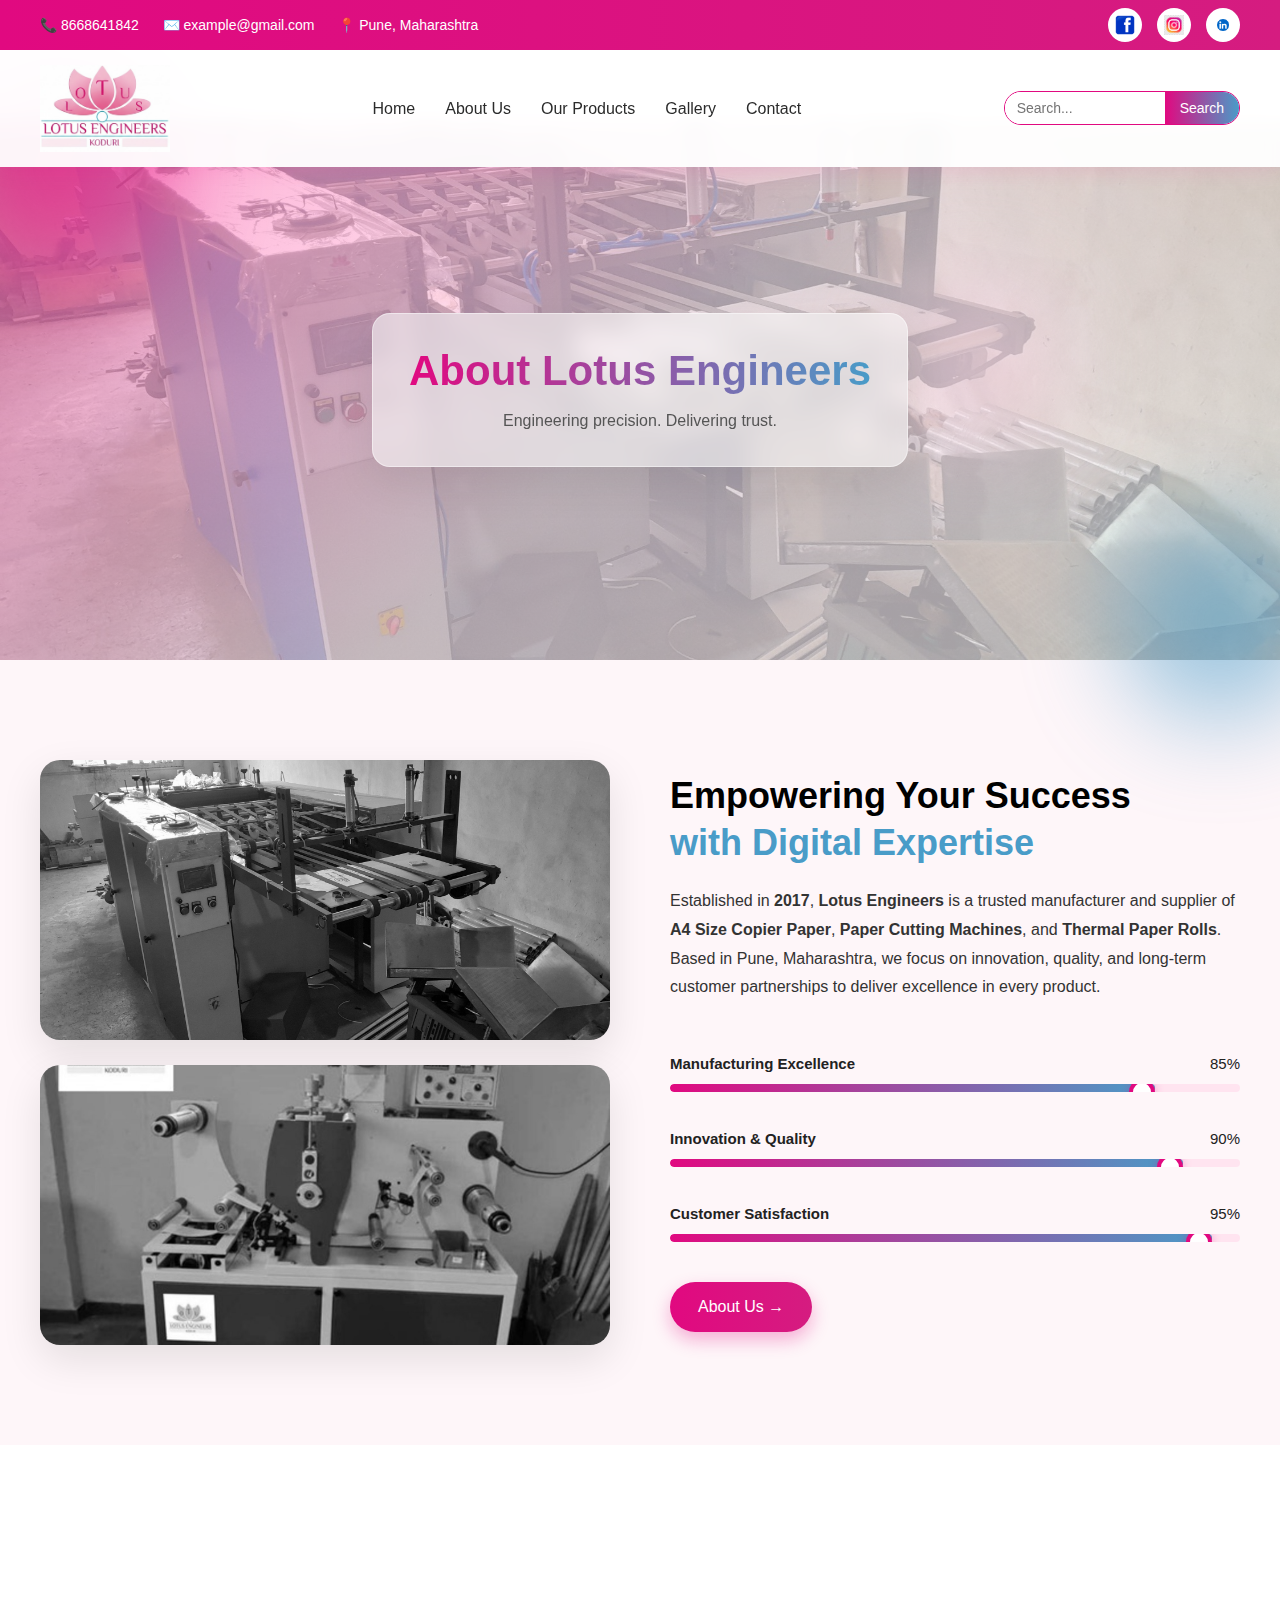
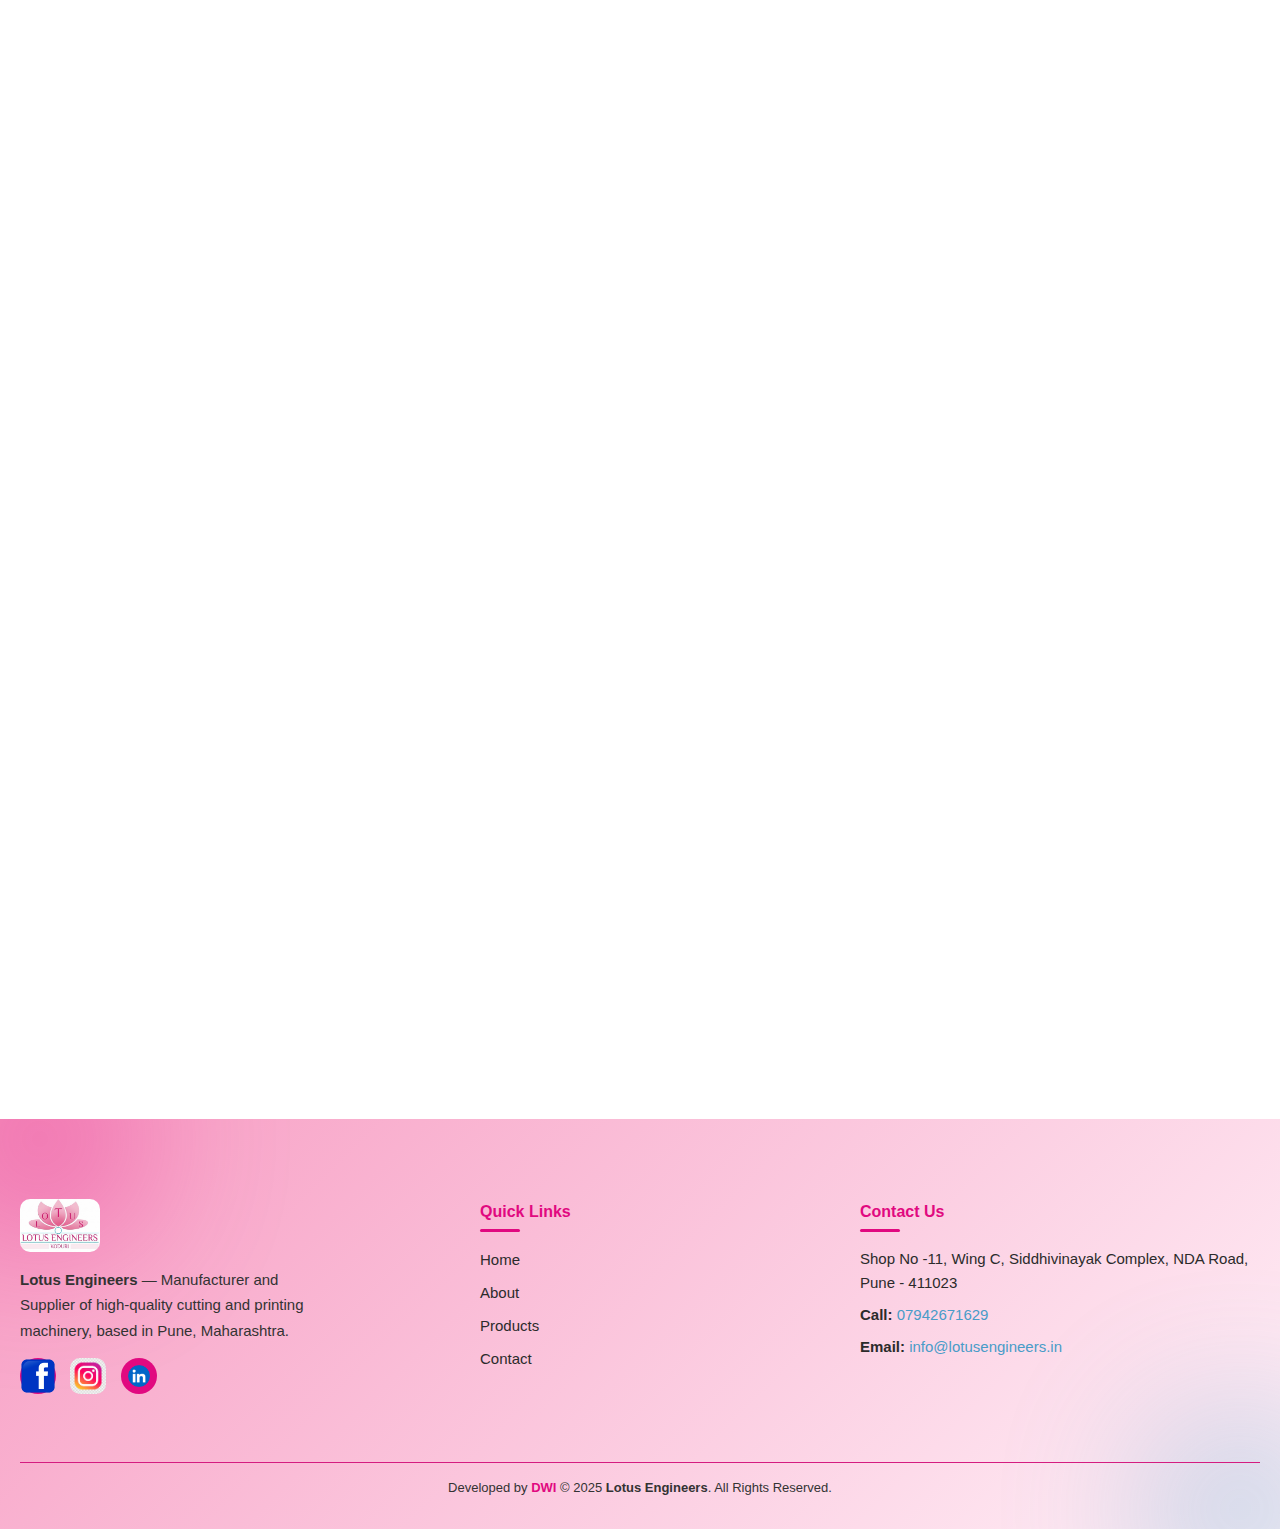
<file: about.html>
<!DOCTYPE html>
<html lang="en">
<head>
  <meta charset="UTF-8" />
  <meta name="viewport" content="width=device-width, initial-scale=1.0" />
  <title>About | Lotus Engineers</title>
  <link rel="stylesheet" href="about.css" />
  <link rel="stylesheet" href="navbar.css" />
  <link rel="stylesheet" href="footer.css" />
  <link rel="stylesheet" href="style.css" />
  <script src="navbar.js" defer></script>
</head>
<body>

  <section class="about-hero">
    <div class="hero-bg"></div>
    <div class="hero-bubbles">
      <span class="bubble b1"></span>
      <span class="bubble b2"></span>
      <span class="bubble b3"></span>
    </div>
    <div class="hero-inner glass reveal fade-up">
      <h1>About Lotus Engineers</h1>
      <p>Engineering precision. Delivering trust.</p>
    </div>
  </section>

    <!-- ===== About Us Section ===== -->
<section id="about" class="about">
  <div class="about-container">
    <!-- LEFT SIDE IMAGES -->
    <div class="about-left">
      <div class="img-top">
        <img src="images/product-jpeg (1).jpg"alt="Team Discussion" />
      </div>
      <div class="img-bottom">
        <img src="images/rotary-die-cutting-machine.jpg" alt="Business Meeting" />
      </div>
    </div>

    <!-- RIGHT SIDE CONTENT -->
    <div class="about-right">
      <h2>Empowering Your Success<br /><span>with Digital Expertise</span></h2>
      <p>
        Established in <strong>2017</strong>, <strong>Lotus Engineers</strong> is a trusted manufacturer and supplier of
        <strong>A4 Size Copier Paper</strong>, <strong>Paper Cutting Machines</strong>, and
        <strong>Thermal Paper Rolls</strong>. Based in Pune, Maharashtra, we focus on
        innovation, quality, and long-term customer partnerships to deliver excellence in
        every product.
      </p>

      <div class="progress-section">
        <div class="progress-item">
          <div class="label">
            <strong>Manufacturing Excellence</strong> <span>85%</span>
          </div>
          <div class="progress-bar">
            <div class="progress" style="width: 85%"></div>
          </div>
        </div>

        <div class="progress-item">
          <div class="label">
            <strong>Innovation & Quality</strong> <span>90%</span>
          </div>
          <div class="progress-bar">
            <div class="progress" style="width: 90%"></div>
          </div>
        </div>

        <div class="progress-item">
          <div class="label">
            <strong>Customer Satisfaction</strong> <span>95%</span>
          </div>
          <div class="progress-bar">
            <div class="progress" style="width: 95%"></div>
          </div>
        </div>
      </div>
      <a href="#about-us" class="btn-about">About Us →</a>
    </div>
  </div>
</section>

  <section class="mvv">
    <div class="section-wrap">
      <div class="cards">
        <div class="card glass reveal fade-right">
          <div class="icon">⚙️</div>
          <h3>Mission</h3>
          <p>We deliver modern, reliable solutions that elevate operational efficiency and long-term performance.</p>
        </div>
        <div class="card glass reveal fade-up">
          <div class="icon">🚀</div>
          <h3>Vision</h3>
          <p>To be a trusted engineering partner recognized for innovation, sustainable growth, and dependable service.</p>
        </div>
        <div class="card glass reveal fade-left">
          <div class="icon">🤝</div>
          <h3>Values</h3>
          <p>Integrity, craftsmanship, customer-first service, and continuous improvement guide everything we do.</p>
        </div>
        <div class="card glass reveal fade-left">
          <div class="icon">🔒</div>
          <h3>Quality</h3>
          <p>Certified standards, rigorous testing, and robust quality controls ensure assured performance and safety.</p>
        </div>
      </div>
    </div>
  </section>

  

  <section class="certifications">
    <div class="section-wrap">
      <h2 class="reveal fade-up">Certifications & Compliance</h2>
      <div class="cert-grid">
        <div class="cert glass reveal fade-right"><span>ISO 9001</span></div>
        <div class="cert glass reveal fade-up"><span>Make in India</span></div>
        <div class="cert glass reveal fade-up"><span>Safety Compliant</span></div>
        <div class="cert glass reveal fade-left"><span>PAN India Service</span></div>
        <div class="cert glass reveal fade-right"><span>GST NUMBER: 27AWTPK8597P1Z0</span></div>
        <div class="cert glass reveal fade-up"><span>Proprietor Legal Name: SATYANARAYANA KODURI</span></div>
        <div class="cert glass reveal fade-up"><span>Trade Name: LOTUS ENGINEERS</span></div>
        <div class="cert glass reveal fade-left"><span>Designation/Status: PROPRIETOR</span></div>
      </div>
    </div>
  </section>

 
  <section class="cta-final">
    <div class="cta-inner glass reveal fade-up">
      <h2>Why Work With Lotus Engineers</h2>
      <p>Premium engineering, on-time delivery, and dependable service nationwide.</p>
      <div class="cta-actions">
        <a href="contact.html" class="btn primary">Contact Us</a>
        <a href="#" class="btn secondary">Download Brochure</a>
      </div>
    </div>
  </section>

  <script>
    const els = document.querySelectorAll('.reveal');
    if ('IntersectionObserver' in window && els.length) {
      const io = new IntersectionObserver((entries) => {
        entries.forEach((e) => {
          if (e.isIntersecting) e.target.classList.add('in-view');
        });
      }, { threshold: 0.24 });
      els.forEach(el => io.observe(el));
    } else {
      els.forEach(el => el.classList.add('in-view'));
    }
  </script>
</body>
</html>
</file>
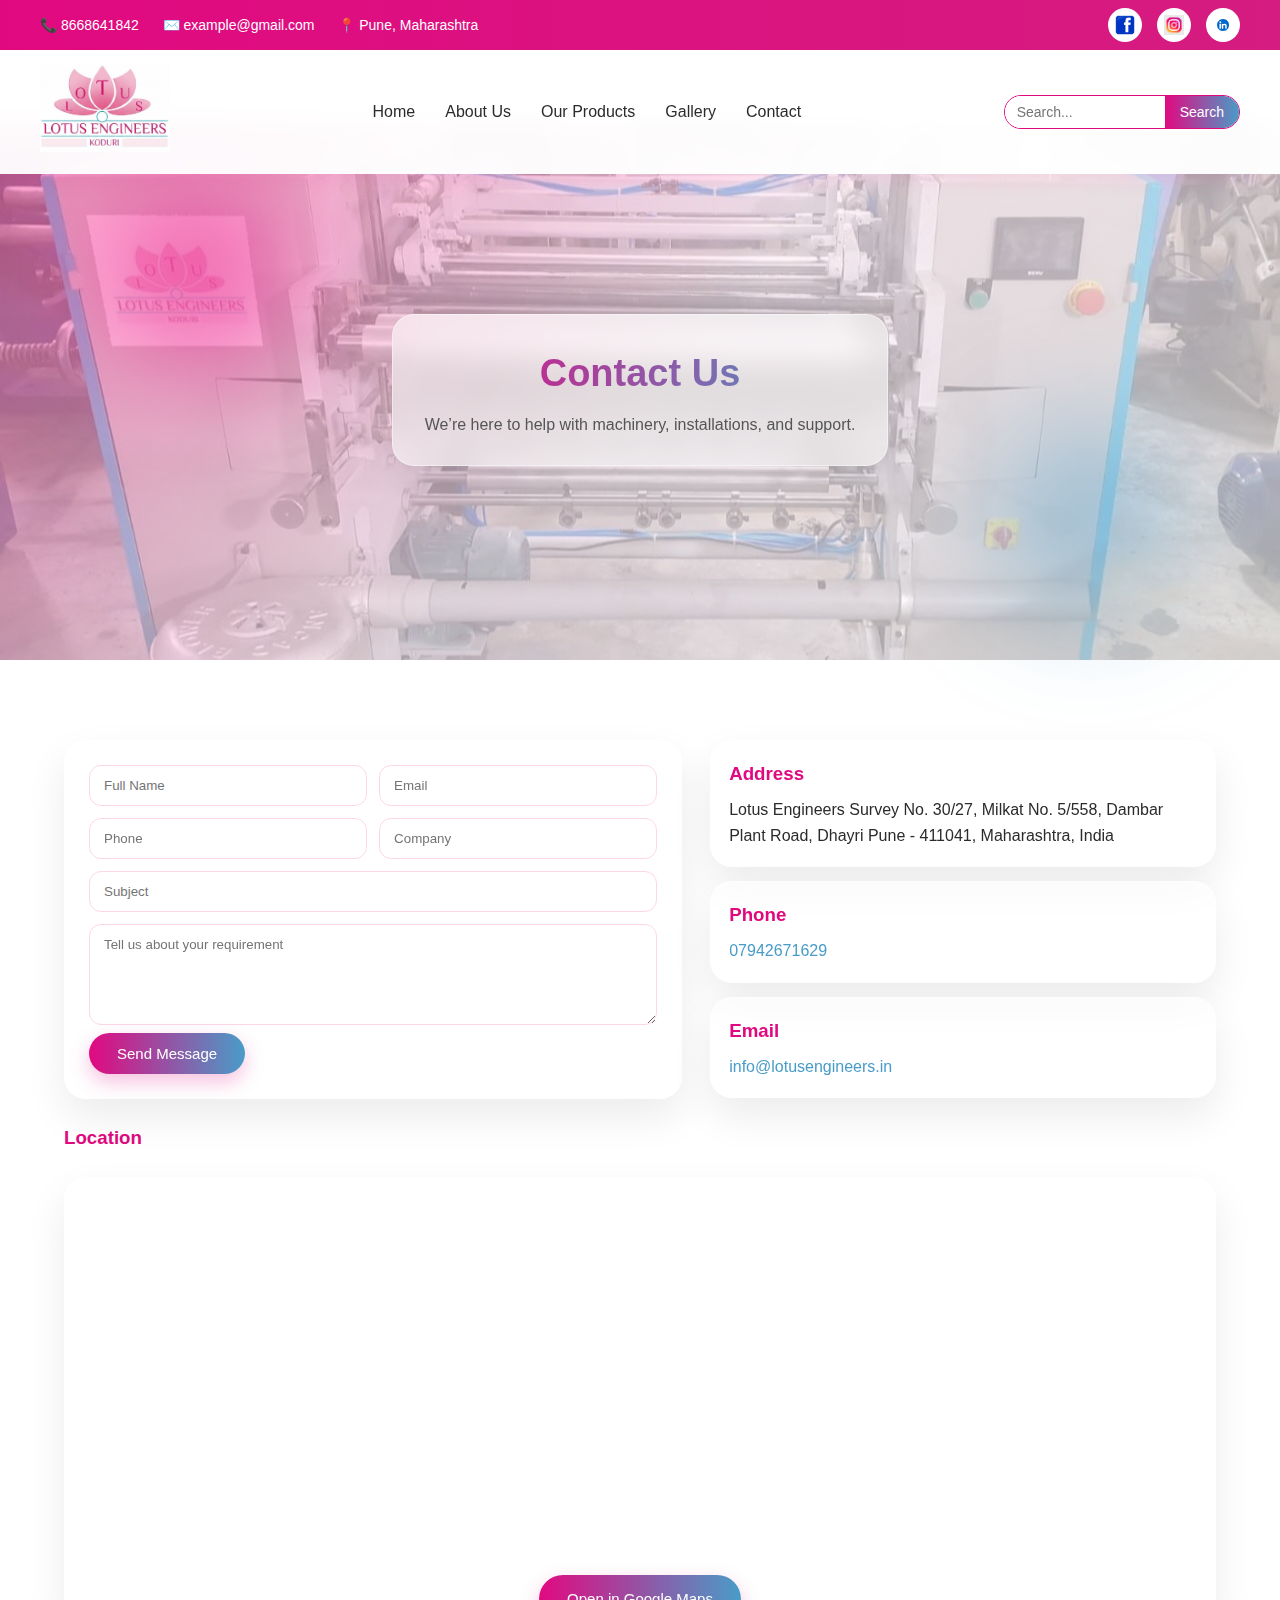
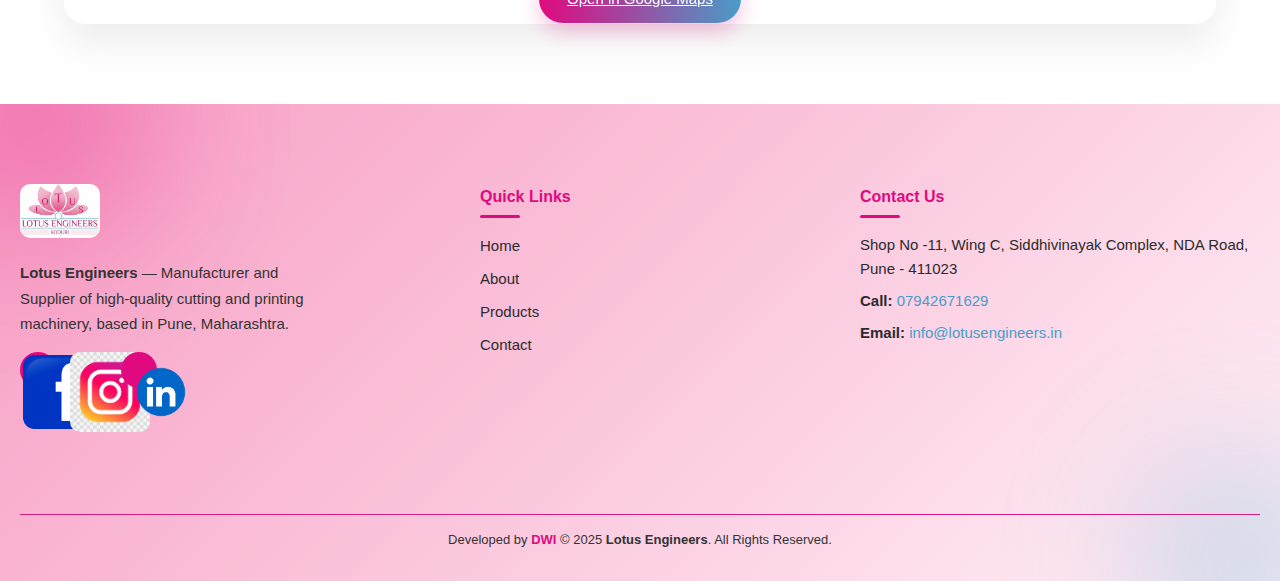
<file: contact.html>
<!DOCTYPE html>
<html lang="en">
<head>
  <meta charset="UTF-8" />
  <meta name="viewport" content="width=device-width, initial-scale=1.0" />
  <title>Contact | Lotus Engineers</title>
  <link rel="stylesheet" href="contact.css" />
  <link rel="stylesheet" href="navbar.css" />
  <link rel="stylesheet" href="footer.css" />
  <script src="navbar.js" defer></script>
</head>
<body>

  <section class="contact-hero">
    <div class="hero-inner glass">
      <h1>Contact Us</h1>
      <p>We’re here to help with machinery, installations, and support.</p>
    </div>
    <div class="bubbles">
      <span class="bubble b1"></span>
      <span class="bubble b2"></span>
    </div>
  </section>

  <section class="contact-main">
    <div class="wrap">
      <div class="grid">
        <div class="left glass">
          <form class="form" method="post" action="#">
            <div class="row">
              <input type="text" name="name" placeholder="Full Name" required />
              <input type="email" name="email" placeholder="Email" required />
            </div>
            <div class="row">
              <input type="tel" name="phone" placeholder="Phone" />
              <input type="text" name="company" placeholder="Company" />
            </div>
            <div class="field">
              <input type="text" name="subject" placeholder="Subject" />
            </div>
            <textarea name="message" rows="5" placeholder="Tell us about your requirement" required></textarea>
            <button class="btn primary" type="submit">Send Message</button>
          </form>
        </div>
        <div class="right">
          <div class="info glass">
            <h3>Address</h3>
            <p>Lotus Engineers Survey No. 30/27, Milkat No. 5/558, Dambar Plant Road, Dhayri Pune - 411041, Maharashtra, India</p>
          </div>
          <div class="info glass">
            <h3>Phone</h3>
            <p><a href="tel:07942671629">07942671629</a></p>
          </div>
          <div class="info glass">
            <h3>Email</h3>
            <p><a href="mailto:info@lotusengineers.in">info@lotusengineers.in</a></p>
          </div>
        </div>
      </div>
      <h3 class="map-title">Location</h3>
      <div class="map-wide glass">
        <div class="map-frame">
          <iframe
            src="https://www.google.com/maps?q=Survey+No.+30/27,+Milkat+No.+5/558,+Dambar+Plant+Road,+Dhayri,+Pune+-+411041,+Maharashtra,+India&output=embed"
            loading="lazy"
            referrerpolicy="no-referrer-when-downgrade"
            allowfullscreen>
          </iframe>
          <div class="map-actions" style="margin-top:10px;text-align:center">
            <a href="https://maps.app.goo.gl/gaVcPmKkWJ5ZrZPB9" target="_blank" rel="noopener" class="btn primary">Open in Google Maps</a>
          </div>
        </div>
      </div>
    </div>
  </section>

</body>
</html>
</file>
<file: about.css>
*{margin:0;padding:0;box-sizing:border-box}
body{font-family:"Poppins",sans-serif;color:#2b2b2b;line-height:1.6;background:#fff}

.btn{display:inline-block;padding:12px 28px;border-radius:30px;font-weight:500;font-size:15px;transition:.3s ease;cursor:pointer;text-decoration:none}
.btn.primary{background:linear-gradient(90deg,#e10980,#499cc8);color:#fff;box-shadow:0 8px 20px rgba(225,9,128,.25)}
.btn.primary:hover{transform:translateY(-2px)}
.btn.secondary{color:#e10980;border:2px solid #e10980;background:rgba(255,255,255,.5);backdrop-filter:blur(6px)}
.btn.secondary:hover{background:#e10980;color:#fff}

.glass{background:rgba(255,255,255,.55);backdrop-filter:blur(12px);border:1px solid rgba(255,255,255,.45);border-radius:22px;box-shadow:0 18px 40px rgba(0,0,0,.08)}

.reveal{opacity:0;transform:translateY(24px);will-change:opacity,transform}
.reveal.fade-up{transform:translateY(24px)}
.reveal.fade-left{transform:translateX(-30px)}
.reveal.fade-right{transform:translateX(30px)}
.reveal.in-view{opacity:1;transform:translate(0,0);animation:fadeIn .8s ease both}
.reveal.fade-left.in-view{animation:fadeLeft .8s ease both}
.reveal.fade-right.in-view{animation:fadeRight .8s ease both}
@keyframes fadeIn{from{opacity:0;transform:translateY(24px)}to{opacity:1;transform:translateY(0)}}
@keyframes fadeLeft{from{opacity:0;transform:translateX(-30px)}to{opacity:1;transform:translateX(0)}}
@keyframes fadeRight{from{opacity:0;transform:translateX(30px)}to{opacity:1;transform:translateX(0)}}

.section-wrap{max-width:1200px;margin:0 auto;padding:80px 24px}

.about-hero{position:relative;min-height:60vh;display:flex;align-items:center;justify-content:center;background:linear-gradient(135deg,rgba(255,111,180,.65) 0%,rgba(255,237,246,.65) 50%,rgba(255,255,255,.65) 100%), url("images/product-jpeg (1).jpg");background-size:cover;background-position:center;margin-top:120px}
.about-hero .hero-bg{position:absolute;inset:0}
.about-hero .hero-bubbles{position:absolute;inset:0;pointer-events:none}
.bubble{position:absolute;border-radius:50%;filter:blur(50px);opacity:.55}
.b1{width:220px;height:220px;background:#e10980;top:-60px;left:-50px}
.b2{width:200px;height:200px;background:#499cc8;bottom:-60px;right:-40px}
.b3{width:160px;height:160px;background:#ffd6e7;top:30%;left:70%}
.about-hero .hero-inner{padding:32px 36px;text-align:center}
.about-hero h1{font-size:42px;line-height:1.2;background:linear-gradient(90deg,#e10980,#499cc8);-webkit-background-clip:text;-webkit-text-fill-color:transparent}
.about-hero p{margin-top:12px;color:#555}

.mvv .cards{display:grid;grid-template-columns:repeat(4,1fr);gap:24px}
.mvv .card{padding:34px;text-align:center;border-radius:24px;border:1px solid rgba(225,9,128,.35);box-shadow:0 18px 36px rgba(223,74,143,.14);min-height:260px}
.mvv .card .icon{font-size:34px;margin-bottom:10px}
.mvv .card h3{color:#e10980;margin-bottom:10px;font-size:20px}
.mvv .card p{margin-bottom:10px}
.mvv .points{display:grid;gap:6px;margin-top:6px;color:#444;font-size:14px;text-align:left}
.mvv .card:hover{transform:translateY(-6px);box-shadow:0 24px 48px rgba(223,74,143,.2)}

.capabilities .cap-grid{display:grid;grid-template-columns:1.1fr .9fr;gap:40px;align-items:center}
.capabilities .image-wrap{position:relative;border-radius:22px;overflow:hidden;box-shadow:0 24px 60px rgba(223,74,143,.22)}
.capabilities img{width:100%;height:auto;display:block}
.capabilities .circle{position:absolute;border-radius:50%;filter:blur(40px);opacity:.5}
.capabilities .c1{width:160px;height:160px;background:#ffe4f0;top:-40px;left:-40px}
.capabilities .c2{width:140px;height:140px;background:#e1f0ff;bottom:-30px;right:-30px}
.capabilities h2{color:#e10980;margin-bottom:14px}
.pills{display:flex;flex-wrap:wrap;gap:12px}
.pill{padding:12px 16px;border-radius:999px;border:1px solid rgba(225,9,128,.35);color:#2b2b2b}
.pill:hover{transform:translateY(-2px)}

.certifications h2{text-align:center;color:#e10980;margin-bottom:18px}
.cert-grid{display:grid;grid-template-columns:repeat(4,1fr);gap:18px}
.cert{padding:24px;text-align:center;border-radius:18px;border:1px solid rgba(225,9,128,.35);position:relative;overflow:hidden}
.cert span{position:relative;z-index:1}
.cert::after{content:"";position:absolute;inset:0;background:linear-gradient(90deg,rgba(255,255,255,.2),rgba(255,255,255,0));transform:translateX(-100%)}
.cert:hover::after{transform:translateX(0);transition:transform .8s ease}
.cert:hover{box-shadow:0 18px 36px rgba(223,74,143,.16)}

.gallery h2{text-align:center;color:#e10980;margin-bottom:18px}
.gallery .grid{display:grid;grid-template-columns:repeat(3,1fr);gap:16px}
.gallery .item{border-radius:18px;overflow:hidden;position:relative;background:rgba(255,255,255,.35);backdrop-filter:blur(6px)}
.gallery img{width:100%;height:100%;object-fit:cover;transition:transform .5s ease,filter .5s ease}
.gallery .item:hover img{transform:scale(1.06);filter:brightness(1.1)}

.industries h2{text-align:center;color:#e10980;margin-bottom:18px}
.ind-grid{display:grid;grid-template-columns:repeat(3,1fr);gap:18px;align-items:center;justify-items:center}
.ind{padding:20px;border-radius:18px;border:1px solid rgba(225,9,128,.35);text-align:center}
.circle{width:120px;height:120px;border-radius:50%;display:flex;align-items:center;justify-content:center;background:radial-gradient(120px circle at 30% 30%,#ffe3f0 0%,#ffffff 60%);box-shadow:0 14px 28px rgba(223,74,143,.14);border:2px solid transparent;background-image:linear-gradient(#ffffff,#ffffff),linear-gradient(90deg,#e10980,#499cc8);background-origin:border-box;background-clip:padding-box,border-box}
.icon{font-size:42px}
.label{margin-top:10px;font-weight:600}
.ind:hover{transform:translateY(-4px);box-shadow:0 20px 40px rgba(223,74,143,.18)}

.cta-final{position:relative;background:white;padding:90px 24px}



.cta-inner{max-width:900px;margin:0 auto;padding:32px;text-align:center}
.cta-inner h2{color:#e10980;margin-bottom:10px}
.cta-inner p{color:#555;margin-bottom:16px}
.cta-actions{display:flex;gap:14px;justify-content:center}
.btn.primary,.btn.secondary{transition:transform .2s ease}
.btn.primary:hover,.btn.secondary:hover{transform:scale(1.03)}

@media(max-width:1024px){.mvv .cards{grid-template-columns:repeat(2,1fr)}.capabilities .cap-grid{grid-template-columns:1fr}.cert-grid{grid-template-columns:repeat(2,1fr)}.gallery .grid{grid-template-columns:repeat(2,1fr)}}
@media(max-width:640px){.mvv .cards{grid-template-columns:1fr}.gallery .grid{grid-template-columns:1fr}.ind-grid{grid-template-columns:1fr}.about-hero h1{font-size:32px}}
</file>
<file: navbar.css>
/* ========================== TOP BAR ========================== */
.top-bar {
  background: linear-gradient(90deg, #e10980, #d51c80);
  color: #fff;
  display: flex;
  justify-content: space-between;
  align-items: center;
  padding: 8px 40px;
  font-size: 14px;
}

.contact-info span {
  margin-right: 20px;
  display: inline-flex;
  align-items: center;
}

/* ========================== SOCIAL ICONS ========================== */
.social-icons {
  display: flex;
  align-items: center;
  gap: 15px;
}

.social-icons a {
  display: inline-flex;
  align-items: center;
  justify-content: center;
  width: 34px;
  height: 34px;
  border-radius: 50%;
  background: #fff;
  overflow: hidden;
  transition: transform 0.3s ease, box-shadow 0.3s ease;
}

.social-icons a:hover {
  transform: translateY(-3px);
  box-shadow: 0 4px 10px rgba(225, 9, 128, 0.3);
}

.social-icons img {
  width: 20px;
  height: 20px;
  object-fit: contain;
  transition: transform 0.3s ease;
}
.social-icons a:hover img { transform: scale(1.08); }


/* ========================== NAVBAR ========================== */
.navbar {
  position: fixed;
  top: 0;
  width: 100%;
  background: rgba(255, 255, 255, 0.95);
  backdrop-filter: blur(10px);
  z-index: 999;
  box-shadow: 0 4px 20px rgba(225, 9, 128, 0.1);
  transition: all 0.3s ease;
}

.nav-container {
  display: flex;
  align-items: center;
  justify-content: space-between;
  padding: 15px 40px;
  max-width: 1300px;
  margin: auto;
}

.logo img {
  width: 130px;
  transition: transform 0.3s ease;
}

.logo img:hover {
  transform: scale(1.05);
}

.nav-links {
  display: flex;
  gap: 30px;
  align-items: center;
}

.nav-links a {
  color: #2b2b2b;
  font-weight: 500;
  position: relative;
  transition: color 0.3s ease;
  text-decoration: none;
}

.nav-links a::after {
  content: "";
  position: absolute;
  bottom: -6px;
  left: 0;
  width: 0%;
  height: 2px;
  background: linear-gradient(90deg, #e10980, #499cc8);
  transition: width 0.3s ease;
}

.nav-links a:hover::after,
.nav-links a.active::after {
  width: 100%;
}



.nav-links a:hover,
.nav-links a.active {
  color: #e10980;
}

/* ====== Search Box ====== */
.search-box {
  display: flex;
  align-items: center;
  border: 1.5px solid #e10980;
  border-radius: 25px;
  overflow: hidden;
  transition: 0.3s ease;
}

.search-box input {
  padding: 8px 12px;
  border: none;
  outline: none;
  font-size: 14px;
  width: 160px;
  transition: width .25s ease;
}

.search-box:focus-within input {
  width: 320px;
}

.search-box button {
  background: linear-gradient(90deg, #e10980, #499cc8);
  color: #fff;
  border: none;
  padding: 8px 15px;
  font-size: 14px;
  cursor: pointer;
  transition: opacity 0.3s ease;
}

.search-box button:hover {
  opacity: 0.85;
}

/* ====== Mobile Menu ====== */
.menu-toggle {
  display: none;
  color: #e10980;
  font-size: 26px;
  cursor: pointer;
}

@media (max-width: 1024px) {
  .nav-links {
    display: none;
    flex-direction: column;
    background: #fff;
    position: absolute;
    top: 100%;
    right: 30px;
    width: 240px;
    border-radius: 10px;
    box-shadow: 0 8px 20px rgba(0, 0, 0, 0.1);
    padding: 15px;
  }

  .nav-links.active {
    display: flex;
  }

  .menu-toggle {
    display: block;
  }

  .search-box {
    display: none;
  }
}
</file>
<file: footer.css>
/* ========================== FOOTER ========================== */
.footer {
  background: linear-gradient(135deg, #f79dc3 0%, #fff0f7 100%);
  padding: 80px 20px 30px;
  color: #2b2b2b;
  font-family: "Poppins", sans-serif;
  position: relative;
  overflow: hidden;
}

/* Floating accent shapes */
.footer::before,
.footer::after {
  content: "";
  position: absolute;
  border-radius: 50%;
  filter: blur(80px);
  opacity: 0.4;
}

.footer::before {
  width: 200px;
  height: 200px;
  background: #e10980;
  top: -80px;
  left: -60px;
}

.footer::after {
  width: 180px;
  height: 180px;
  background: #499cc8;
  bottom: -70px;
  right: -50px;
}

.footer-container {
  display: flex;
  flex-wrap: wrap;
  justify-content: space-between;
  gap: 60px;
  position: relative;
  z-index: 1;
}

/* ABOUT */
.footer-about {
  flex: 1 1 280px;
  text-align: left;
}

.footer-about img {
  width: 80px;
  margin-bottom: 15px;
  border-radius: 10px;
}

.footer-about p {
  max-width: 300px;
  font-size: 15px;
  line-height: 1.7;
  color: #333;
}

/* SOCIAL ICONS */
.footer-social {
  margin-top: 15px;
}

.footer-social a {
  display: inline-block;
  margin-right: 10px;
  background: #e10980;
  color: #fff;
  width: 36px;
  height: 36px;
  line-height: 36px;
  text-align: center;
  border-radius: 50%;
  font-size: 15px;
  transition: all 0.3s ease;
}

.footer-social a:hover {
  background: #499cc8;
  transform: translateY(-4px);
}

/* LINKS */
.footer-links {
  flex: 1 1 200px;
  text-align: left;
}

.footer-links h4 {
  color: #e10980;
  font-weight: 600;
  margin-bottom: 15px;
  position: relative;
}

.footer-links h4::after {
  content: "";
  width: 40px;
  height: 3px;
  background: #e10980;
  display: block;
  margin-top: 5px;
  border-radius: 2px;
}

.footer-links ul {
  list-style: none;
  padding: 0;
}

.footer-links a {
  color: #2b2b2b;
  text-decoration: none;
  font-size: 15px;
  display: inline-block;
  margin-bottom: 8px;
  transition: 0.3s ease;
}

.footer-links a:hover {
  color: #499cc8;
  transform: translateX(4px);
}

/* CONTACT */
.footer-contact {
  flex: 1 1 280px;
  text-align: left;
}

.footer-contact h4 {
  color: #e10980;
  font-weight: 600;
  margin-bottom: 15px;
  position: relative;
}

.footer-contact h4::after {
  content: "";
  width: 40px;
  height: 3px;
  background: #e10980;
  display: block;
  margin-top: 5px;
  border-radius: 2px;
}

.footer-contact p {
  font-size: 15px;
  margin-bottom: 8px;
  color: #2b2b2b;
}

.footer-contact a {
  color: #499cc8;
  text-decoration: none;
  transition: 0.3s;
}

.footer-contact a:hover {
  color: #e10980;
}

/* BOTTOM BAR */
.footer-bottom {
  text-align: center;
  border-top: 1px solid #d51c80;
  margin-top: 60px;
  padding-top: 15px;
  font-size: 13px;
  color: #333;
  position: relative;
  z-index: 1;
}

.footer-bottom .dev-name {
  color: #e10980;
  font-weight: 600;
}

/* RESPONSIVE */
@media (max-width: 900px) {
  .footer-container {
    flex-direction: column;
    align-items: center;
    text-align: center;
  }

  .footer-about,
  .footer-links,
  .footer-contact {
    text-align: center;
  }

  .footer-about p {
    margin: 0 auto;
  }

  .footer-social a {
    margin: 0 6px;
  }
}
</file>
<file: style.css>
/* ========================== GLOBAL ========================== */
* {
  margin: 0;
  padding: 0;
  box-sizing: border-box;
}

body {
  font-family: "Poppins", sans-serif;
  color: #2b2b2b;
  line-height: 1.6;
  background-color: #fff;
  scroll-behavior: smooth;
}

a {
  text-decoration: none;
  color: inherit;
}

img {
  max-width: 100%;
  display: block;
}
/* ========================== HERO SECTION ========================== */
.hero {
  background: linear-gradient(180deg, #fff 0%, #fff5fa 100%);
  min-height: 100vh;
  display: flex;
  align-items: center;
  justify-content: center;
  padding: 140px 40px 80px;
}

.hero-container {
  display: flex;
  align-items: center;
  justify-content: space-between;
  gap: 60px;
  max-width: 1300px;
  width: 100%;
  flex-wrap: wrap;
}

/* ----- Left ----- */
.hero-left {
  flex: 1;
  min-width: 320px;
  animation: fadeInLeft 1s ease;
}

.hero-left h5 {
  color: #499cc8;
  margin-bottom: 12px;
  font-weight: 500;
  letter-spacing: 1px;
  text-transform: uppercase;
}

.hero-left h1 {
  font-size: 3rem;
  color: #2b2b2b;
  line-height: 1.3;
  font-weight: 700;
}

.hero-left h1 span {
  background: linear-gradient(90deg, #e10980, #d51c80);
  -webkit-background-clip: text;
  -webkit-text-fill-color: transparent;
}

.hero-left p {
  margin-top: 18px;
  color: #555;
  max-width: 480px;
  font-size: 15px;
}

.hero-buttons {
  margin-top: 30px;
  display: flex;
  gap: 18px;
}

.btn {
  display: inline-block;
  padding: 12px 28px;
  border-radius: 30px;
  font-weight: 500;
  font-size: 15px;
  transition: all 0.3s ease;
  cursor: pointer;
}

.btn.primary {
  background: #e10980;
  color: #fff;
  box-shadow: 0 4px 15px rgba(225, 9, 128, 0.2);
}

.btn.primary:hover {
  transform: translateY(-2px);
  box-shadow: 0 6px 20px rgba(225, 9, 128, 0.25);
}

.btn.secondary {
  color: #499cc8;
  border: 2px solid #499cc8;
}

.btn.secondary:hover {
  background: #499cc8;
  color: #fff;
}

/* ----- Right (Image Grid) ----- */
.hero-right {
  flex: 1;
  display: flex;
  justify-content: center;
  position: relative;
  animation: fadeInRight 1s ease;
}

.image-grid {
  display: grid;
  grid-template-columns: repeat(2, 1fr);
  gap: 12px;
  position: relative;
}

.image-grid img {
  width: 190px;
  height: 190px;
  object-fit: cover;
  border-radius: 25px;
  filter: grayscale(100%) brightness(90%);
  transition: 0.4s ease;
  box-shadow: 0 6px 15px rgba(0, 0, 0, 0.1);
}

.image-grid img:hover {
  filter: grayscale(0%) brightness(100%);
  transform: scale(1.05);
  box-shadow: 0 10px 25px rgba(225, 9, 128, 0.2);
}

.badge {
  position: absolute;
  bottom: -25px;
  left: 50%;
  transform: translateX(-50%);
  background: linear-gradient(90deg, #e10980, #499cc8);
  color: #fff;
  padding: 10px 25px;
  border-radius: 30px;
  font-weight: 500;
  font-size: 14px;
  box-shadow: 0 4px 15px rgba(225, 9, 128, 0.2);
}

/* ========================== ANIMATIONS ========================== */
@keyframes fadeInLeft {
  from { opacity: 0; transform: translateX(-50px); }
  to { opacity: 1; transform: translateX(0); }
}

@keyframes fadeInRight {
  from { opacity: 0; transform: translateX(50px); }
  to { opacity: 1; transform: translateX(0); }
}

/* ========================== RESPONSIVE ========================== */
@media (max-width: 1024px) {
  .nav-links {
    display: none;
    flex-direction: column;
    background: #fff;
    position: absolute;
    top: 100%;
    right: 30px;
    width: 240px;
    border-radius: 10px;
    box-shadow: 0 8px 20px rgba(0, 0, 0, 0.1);
    padding: 15px;
    animation: slideDown 0.4s ease;
  }

  .nav-links.active {
    display: flex;
  }

  .menu-toggle {
    display: block;
  }

  .search-box {
    display: none;
  }

  .hero-container {
    flex-direction: column;
    text-align: center;
  }

  .image-grid img {
    width: 150px;
    height: 150px;
  }
}

@keyframes slideDown {
  from { opacity: 0; transform: translateY(-20px); }
  to { opacity: 1; transform: translateY(0); }
}

@media (max-width: 600px) {
  .hero-left h1 {
    font-size: 2rem;
  }

  .btn {
    padding: 10px 20px;
    font-size: 14px;
  }

  .hero {
    padding: 120px 20px 60px;
  }
}

/* ==========================
infinity loop
========================== */
.product-strip {
  background: linear-gradient(90deg, #e10980, #d51c80);
  color: #fff;
  overflow: hidden;
  white-space: nowrap;
  padding: 16px 0;
  font-family: "Poppins", sans-serif;
  font-size: 1.2rem;
  font-weight: 600;
  position: relative;
}

.scrolling-wrapper {
  display: flex;
  width: 100%;
  overflow: hidden;
}

.scrolling-content {
  display: inline-block;
  white-space: nowrap;
  animation: scroll-left 25s linear infinite;
}

.scrolling-content span {
  display: inline-block;
  margin: 0 40px;
  color: #fff;
}

.star {
  font-size: 1.5rem;
  font-weight: bold;
  animation: pulse 1.5s infinite alternate;
}

/* Animate the asterisks with color transitions */
.star:nth-child(4n + 2) {
  color: #e10980;
}

.star:nth-child(4n + 6) {
  color: #f79dc3;
}
.star:nth-child(4n + 8) {
  color: #d51c80;
}

/* Infinite scroll animation */
@keyframes scroll-left {
  0% {
    transform: translateX(0);
  }
  100% {
    transform: translateX(-50%);
  }
}

/* Pulse animation for asterisk */
@keyframes pulse {
  from {
    opacity: 0.6;
    transform: scale(1);
  }
  to {
    opacity: 1;
    transform: scale(1.2);
  }
}
/* ==========================
   ABOUT SECTION
========================== */
/* ==========================
   ABOUT SECTION
========================== */
.about {
  padding: 100px 20px;
  background: #fef6f9;
  font-family: "Poppins", sans-serif;
}

.about-container {
  max-width: 1200px;
  margin: auto;
  display: flex;
  align-items: center;
  justify-content: space-between;
  flex-wrap: wrap;
  gap: 60px;
}

/* LEFT SIDE */
.about-left {
  flex: 1 1 45%;
  position: relative;
  display: flex;
  flex-direction: column;
  gap: 25px;
}

.about-left img {
  width: 100%;
  height: 280px;
  border-radius: 20px;
  object-fit: cover;
  filter: grayscale(100%);
  transition: 0.4s ease;
  box-shadow: 0 15px 40px rgba(0, 0, 0, 0.1);
}

.about-left img:hover {
  filter: grayscale(0%);
  transform: scale(1.02);
}

/* RIGHT SIDE */
.about-right {
  flex: 1 1 45%;
}

.about-right h2 {
  color: #000000;
  font-size: 36px;
  font-weight: 700;
  line-height: 1.3;
  margin-bottom: 20px;
}

.about-right h2 span {
  color: #499cc8;
}

.about-right p {
  color: #333;
  font-size: 16px;
  line-height: 1.8;
  margin-bottom: 40px;
}

/* PROGRESS SECTION */
.progress-section {
  display: flex;
  flex-direction: column;
  gap: 25px;
  margin-bottom: 40px;
}

.progress-item .label {
  display: flex;
  justify-content: space-between;
  font-size: 15px;
  color: #222;
  margin-bottom: 8px;
  font-weight: 500;
}

.progress-bar {
  width: 100%;
  height: 8px;
  background: #ffe4f0;
  border-radius: 50px;
  overflow: hidden;
  position: relative;
}

.progress {
  height: 100%;
  background: linear-gradient(90deg, #e10980, #499cc8);
  border-radius: 50px;
  position: relative;
  transition: width 0.6s ease;
}

.progress::after {
  content: "";
  position: absolute;
  right: 0;
  top: -5px;
  width: 18px;
  height: 18px;
  background: #fff;
  border: 4px solid #e10980;
  border-radius: 50%;
  box-shadow: 0 0 10px rgba(225, 9, 128, 0.3);
}

/* BUTTON */
.btn-about {
  display: inline-block;
  background: linear-gradient(90deg, #e10980, #d51c80);
  color: #fff;
  padding: 12px 28px;
  border-radius: 30px;
  font-weight: 500;
  text-decoration: none;
  transition: 0.3s ease;
  box-shadow: 0 8px 18px rgba(225, 9, 128, 0.3);
}

.btn-about:hover {
  background: linear-gradient(90deg, #499cc8, #e10980);
  transform: translateY(-3px);
  box-shadow: 0 10px 25px rgba(73, 156, 200, 0.4);
}


/* RESPONSIVE */
@media (max-width: 992px) {
  .about-container {
    flex-direction: column;
    text-align: center;
  }

  .about-left img {
    height: 250px;
  }

  .progress-item .label {
    justify-content: center;
    gap: 10px;
  }

  .btn-about {
    margin: 0 auto;
  }
}
/* ==========================
   PRODUCTS SECTION
========================== */
.products {
  padding: 100px 20px;
  background: #ffffff;
  text-align: center;
}

.products-head h2 { color: #000000; font-size: 32px; margin-bottom: 6px; }
.products-head p { color: #606060; margin-bottom: 16px; }
.products-head .btn { margin-bottom: 24px; }
.products-foot { margin-top: 24px; }

.product-grid { display: grid; grid-template-columns: repeat(auto-fit, minmax(250px, 1fr)); gap: 25px; }
.product-grid.premium { grid-template-columns: repeat(4, 1fr); }
.glass { background: rgba(255, 255, 255, 0.55); backdrop-filter: blur(12px); border: 1px solid rgba(255, 255, 255, 0.45); border-radius: 18px; box-shadow: 0 18px 40px rgba(0,0,0,0.08); }
.pc-img { position: relative; height: 220px; overflow: hidden; border-top-left-radius: 18px; border-top-right-radius: 18px; }
.pc-img img { width: 100%; height: 100%; object-fit: cover; transition: transform .5s ease, filter .5s ease; }
.pc-tag { position: absolute; left: 12px; bottom: 12px; background: rgba(255,255,255,.85); color: #e10980; padding: 6px 10px; border-radius: 999px; font-size: 12px; backdrop-filter: blur(6px); box-shadow: 0 8px 20px rgba(0,0,0,.08); }
.product-card:hover .pc-img img { transform: scale(1.06); filter: brightness(1.06); }
.pc-body { padding: 14px; }
.pc-body h3 { margin-bottom: 6px; font-size: 20px; background: linear-gradient(90deg,#e10980,#499cc8); -webkit-background-clip: text; -webkit-text-fill-color: transparent; }
.pc-body p { color: #555; font-size: 14px; }

.product-card {
  border-radius: 18px;
  overflow: hidden;
  transition: transform .35s ease, box-shadow .35s ease;
}

.product-card:hover {
  transform: translateY(-6px);
  box-shadow: 0 22px 60px rgba(225, 9, 128, 0.25);
}

.pc-img::after { content: ""; position: absolute; inset: 0; background: linear-gradient(to top, rgba(0,0,0,0.25), rgba(0,0,0,0)); opacity: 0; transition: opacity .35s ease; }
.product-card:hover .pc-img::after { opacity: 1; }

@media (max-width: 1024px) { .product-grid.premium { grid-template-columns: repeat(2, 1fr); } }
@media (max-width: 640px) { .product-grid.premium { grid-template-columns: 1fr; } }



.why-choose-us {
  margin-top: 90px;
  padding: 80px 20px;
}

.wcu-container {
  max-width: 1200px;
  margin: 0 auto;
  display: flex;
  gap: 40px;
  align-items: flex-start;
  flex-wrap: wrap;
}

.wcu-left,
.wcu-right {
  flex: 1 1 480px;
}

.finix-text h6 {
  color: #e10980;
  font-weight: 400;
  font-size: 17px;
}

.finix-text h2 {
  color: #000000;
  font-weight: 700;
  font-size: 35px;
  margin: 20px 0;
}

.finix-text p {
  color: #606060;
  font-size: 15px;
  line-height: 1.8rem;
}

.wcu-media {
  position: relative;
  margin-top: 20px;
}

.wcu-media img {
  width: 100%;
  border-radius: 12px;
}

.ct-btn {
  display: inline-block;
  width: 85px;
  height: 85px;
  line-height: 85px;
  text-align: center;
  border-radius: 50%;
  font-size: 60px;
  background: #fff;
  position: absolute;
  top: 50%;
  left: 50%;
  transform: translate(-50%, -50%);
}

.ct-btn::before {
  content: none;
}

@keyframes choose {
  0%, 30% {
    transform: scale(0);
    opacity: 1;
  }
  50% {
    transform: scale(1.5);
    opacity: .7;
  }
  100% {
    transform: scale(2);
    opacity: 0;
  }
}

.wcu-features {
  display: grid;
  grid-template-columns: repeat(2, 1fr);
  gap: 30px;
}

.feature-box {
  background: #fff;
  padding: 30px;
  margin-bottom: 0;
  position: relative;
  overflow: hidden;
  transition: .4s;
}

.feature-box:hover {
  transform: translateY(-10px);
}

.feature-box:hover .fbc-btn {
  background: #e10980;
  color: #fff;
}

.feature-box::before { content: none; }

.feature-box-content {
  text-align: center;
}

.fbc-btn {
  display: inline-block;
  height: 90px;
  width: 90px;
  line-height: 90px;
  background: #fff;
  border-radius: 50%;
  text-align: center;
  color: #e10980;
  position: relative;
  transition: .4s;
  font-weight: 700;
  font-size: 28px;
}

.active-feature {
  margin-top: -30px;
}

@media (max-width: 768px) {
  .wcu-features {
    grid-template-columns: 1fr;
  }
}

/* CLIENTS SECTION */
.clients {
  background: #f79dc3;
  padding: 80px 20px;
  text-align: center;
  overflow: hidden;
}

.clients h2 {
  color: #000000;
  margin-bottom: 40px;
  font-size: 30px;
}

/* Slider Wrapper */
.client-slider {
  width: 90%;              /* Space on both sides */
  margin: 0 auto;
  overflow: hidden;
  position: relative;
  padding: 20px 0;
}

/* Fade Blur Effects on both sides */
.client-slider::before,
.client-slider::after {
  content: "";
  position: absolute;
  top: 0;
  width: 120px;
  height: 100%;
  z-index: 5;
  pointer-events: none;
}

/* LEFT FADE */
.client-slider::before {
  left: 0;
  background: linear-gradient(to right, #f79dc3, transparent);
}

/* RIGHT FADE */
.client-slider::after {
  right: 0;
  background: linear-gradient(to left, #f79dc3, transparent);
}

/* Track for moving logos */
.slide-track {
  display: flex;
  gap: 60px;
  width: calc(180px * 12);    /* width * total images */
  animation: scroll 25s linear infinite;
}

/* Logo Images */
.slide-track img {
  width: 140px;
  height: auto;
  opacity: 0.95;
  transition: 0.3s;
}

.slide-track img:hover {
  transform: scale(1.15);
  opacity: 1;
}

/* Infinite seamless loop */
@keyframes scroll {
  0% {
    transform: translateX(0);
  }
  100% {
    transform: translateX(calc(-180px * 6)); /* shift by original count */
  }
}



/* ==========================
   TESTIMONIALS
========================== */
.testimonials {
  background: #fff;
  padding: 100px 20px;
  text-align: center;
}

.testimonials h2 {
  color: #000000;
  font-size: 35px;
  margin-bottom: 50px;
  font-weight: bold;
}

/* CARD FIXED IN ONE PLACE */
.testimonial-box {
  max-width: 900px;
  margin: auto;
  padding: 60px 40px;
  border-radius: 30px;
  background: linear-gradient(to bottom right, #ffe4f1, #ffd6e7);
  box-shadow: 0px 20px 50px rgba(223, 74, 143, 0.35);
  position: relative;
  height: 260px;               /* FIXED height */
  overflow: hidden;            /* hide outgoing text */
}

/* INFO BLOCKS (stacked on top of each other) */
.info {
  position: absolute;
  top: 30px;
  left: 50%;
  transform: translateX(-50%);
  width: 90%;
  opacity: 0;
  animation: slideText 15s infinite;
  animation-play-state: paused;
}

/* Timing for each testimonial */
.t1 { animation-delay: 0s; }
.t2 { animation-delay: 5s; }
.t3 { animation-delay: 10s; }

/* Text slide in from left, hold, slide out to right */
@keyframes slideText {
  0% { opacity: 0; transform: translateX(-150%); }
  8% { opacity: 1; transform: translateX(-50%); }
  30% { opacity: 1; transform: translateX(-50%); }
  32% { opacity: 1; transform: translateX(0%); }
  38% { opacity: 0.8; transform: translateX(150%); }
  100% { opacity: 0; transform: translateX(150%); }
}

.info p {
  font-size: 22px;
  font-style: italic;
  color: #333;
}

.info h4 {
  margin-top: 10px;
  color: #e10980;
  font-size: 20px;
  position: relative;
}

/* ---- FAST BOTTOM LINE ANIMATION ---- */
.bottom-line {
  width: 100%;
  height: 4px;
  margin-top: 25px;
  border-radius: 10px;
  background: linear-gradient(to right, #e10980, #f79dc3, #e10980);
  opacity: 0;
  transform: scaleX(0);
  transform-origin: left;
  animation: lineSweep 15s infinite;
  animation-play-state: paused;
}

/* Line expands from left on enter, collapses to right on exit */
@keyframes lineSweep {
  0%   { opacity: 0; transform-origin: right; transform: scaleX(0); }
  11%  { opacity: 0; transform-origin: right; transform: scaleX(0); }
  12%  { opacity: 1; transform-origin: right; transform: scaleX(1); }
  30%  { opacity: 1; transform-origin: right; transform: scaleX(1); }
  39%  { opacity: 1; transform-origin: right; transform: scaleX(1); }
  40%  { opacity: 1; transform-origin: left;  transform: scaleX(0); }
  48%  { opacity: 0; transform-origin: left;  transform: scaleX(0); }
  100% { opacity: 0; transform-origin: left;  transform: scaleX(0); }
}



/* ==========================
   CONTACT SECTION
========================== */
.contact {
  background: #f79dc3;
  text-align: center;
  padding: 100px 20px;
}

.contact h2 {
  color: #e10980;
  margin-bottom: 15px;
}

.contact p {
  color: #2b2b2b;
  margin-bottom: 25px;
}

.contact-form {
  display: flex;
  flex-direction: column;
  align-items: center;
  gap: 15px;
  max-width: 500px;
  margin: auto;
}

.contact-form input,
.contact-form textarea {
  width: 100%;
  padding: 12px;
  border: 1px solid #d51c80;
  border-radius: 6px;
  font-family: inherit;
}

.contact-form button {
  background: #e10980;
  color: #fff;
  border: none;
  padding: 10px 25px;
  border-radius: 6px;
  cursor: pointer;
  transition: 0.3s;
}

.contact-form button:hover {
  background: #499cc8;
}
.testimonials.visible .info,
.testimonials.visible .bottom-line {
  animation-play-state: running;
}

/* Sync line per testimonial with the same delays */
.t1 .bottom-line { animation-delay: 0s; }
.t2 .bottom-line { animation-delay: 5s; }
.t3 .bottom-line { animation-delay: 10s; }
</file>
<file: contact.css>
*{margin:0;padding:0;box-sizing:border-box}
body{font-family:"Poppins",sans-serif;color:#2b2b2b;line-height:1.6;background:#fff}

.btn{display:inline-block;padding:12px 28px;border-radius:30px;font-weight:500;font-size:15px;transition:.3s ease;cursor:pointer;border:none}
.btn.primary{background:linear-gradient(90deg,#e10980,#499cc8);color:#fff;box-shadow:0 8px 20px rgba(225,9,128,.25)}
.btn.primary:hover{transform:translateY(-2px)}

.glass{background:rgba(255,255,255,.55);backdrop-filter:blur(12px);border:1px solid rgba(255,255,255,.45);border-radius:22px;box-shadow:0 18px 40px rgba(0,0,0,.08)}

.contact-hero{position:relative;min-height:60vh;display:flex;align-items:center;justify-content:center;background:linear-gradient(135deg,rgba(255,111,180,.65) 0%,rgba(255,237,246,.65) 50%,rgba(255,255,255,.65) 100%), url("images/atm-1.jpeg.jpg");background-size:cover;background-position:center;padding:60px 24px;margin-top:120px}
.contact-hero .hero-inner{padding:28px 32px;text-align:center}
.contact-hero h1{font-size:38px;background:linear-gradient(90deg,#e10980,#499cc8);-webkit-background-clip:text;-webkit-text-fill-color:transparent}
.contact-hero p{margin-top:8px;color:#555}
.contact-hero .bubbles{position:absolute;inset:0;pointer-events:none}
.bubble{position:absolute;border-radius:50%;filter:blur(60px);opacity:.5}
.b1{width:200px;height:200px;background:#e10980;top:10%;left:8%}
.b2{width:180px;height:180px;background:#499cc8;bottom:10%;right:8%}

.contact-main .wrap{max-width:1200px;margin:0 auto;padding:80px 24px}
.grid{display:grid;grid-template-columns:1.1fr .9fr;gap:28px;align-items:start}
.left{padding:24px}
.form .row{display:grid;grid-template-columns:1fr 1fr;gap:12px;margin-bottom:12px}
.form .field{margin-bottom:12px}
.form input,.form textarea{width:100%;padding:12px 14px;border:1px solid #ffd6e7;border-radius:12px;font-family:inherit;outline:none;background:#fff}
.form textarea{resize:vertical}
.right{display:grid;gap:14px}
.info{padding:18px}
.info h3{color:#e10980;margin-bottom:8px}
.info a{color:#499cc8;text-decoration:none}
.info a:hover{color:#e10980}

.map-title{color:#e10980;margin-top:24px;margin-bottom:10px}
.map h3{color:#e10980;margin-bottom:8px;width:100%}
.map-frame iframe{width:100%;height:380px;border:0;border-radius:12px}
.map-wide{margin-top:24px}

@media(max-width:1024px){.grid{grid-template-columns:1fr}.form .row{grid-template-columns:1fr}}
</file>
